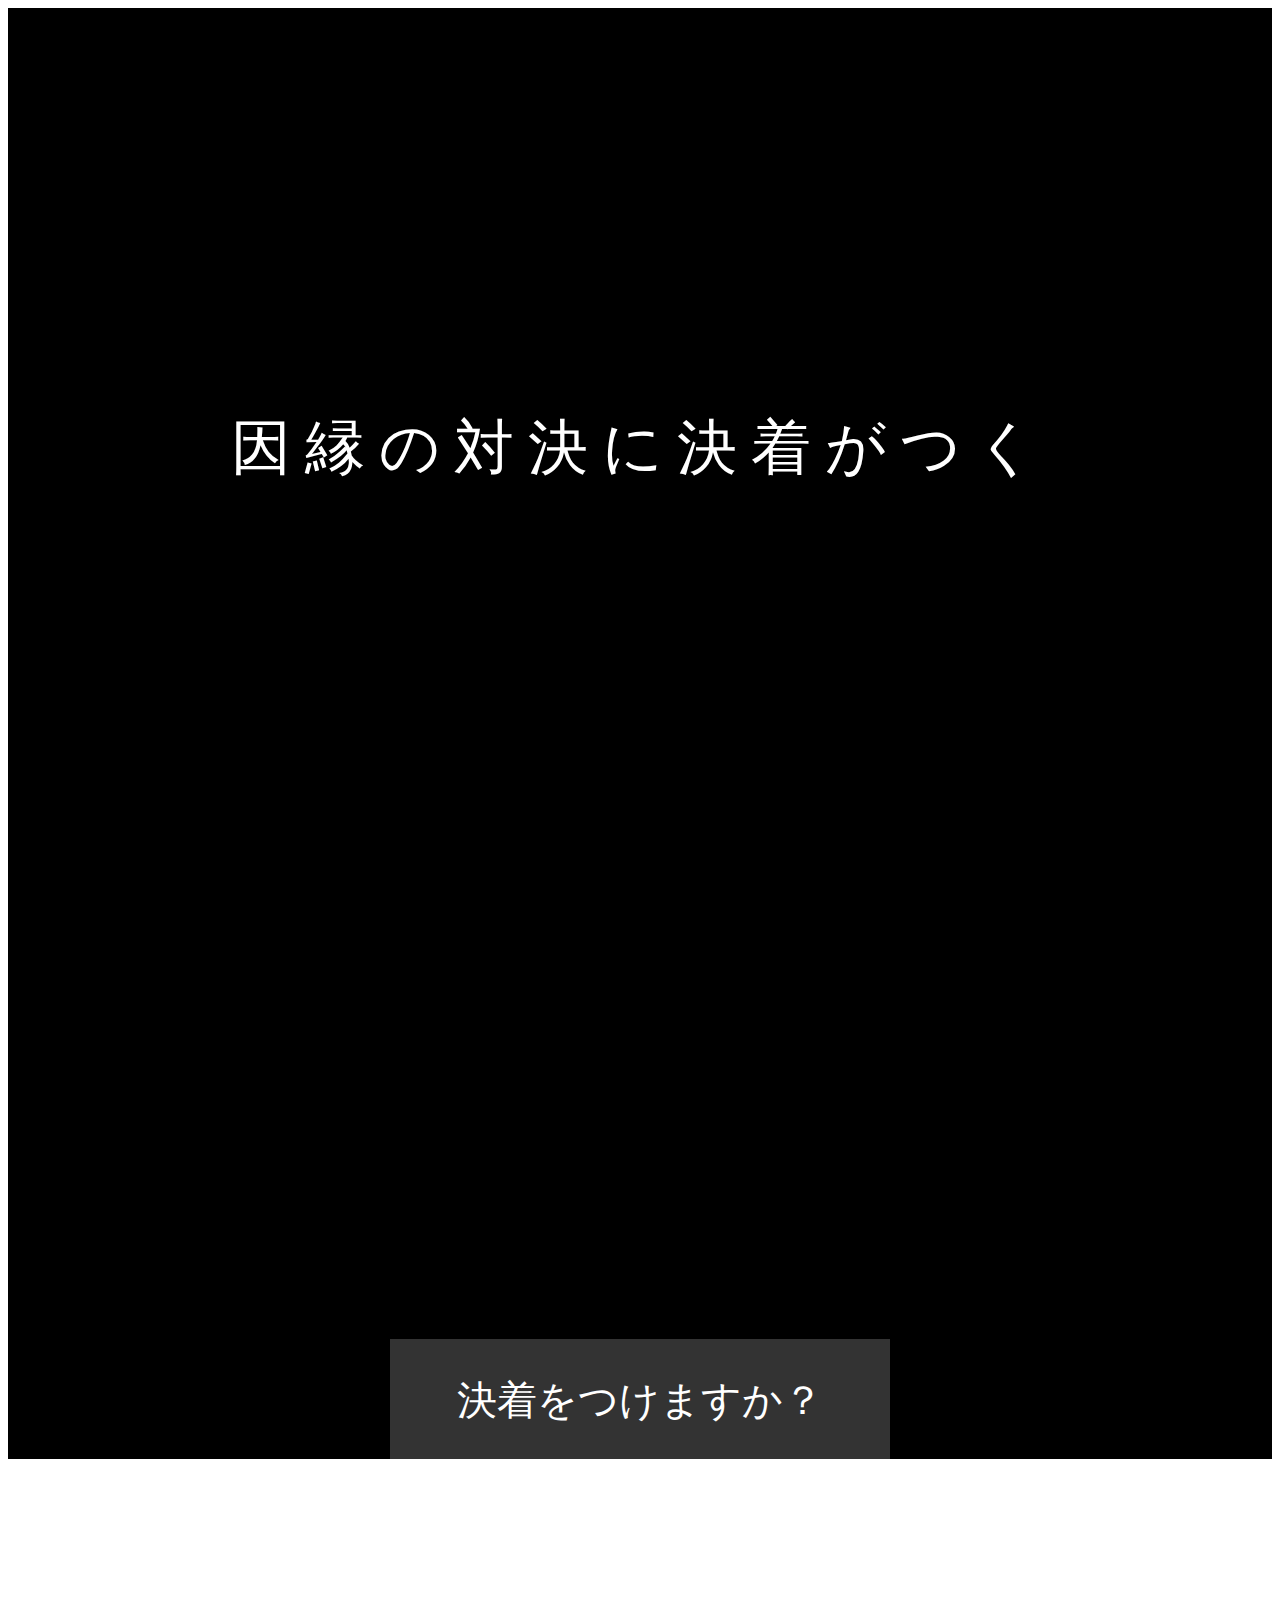
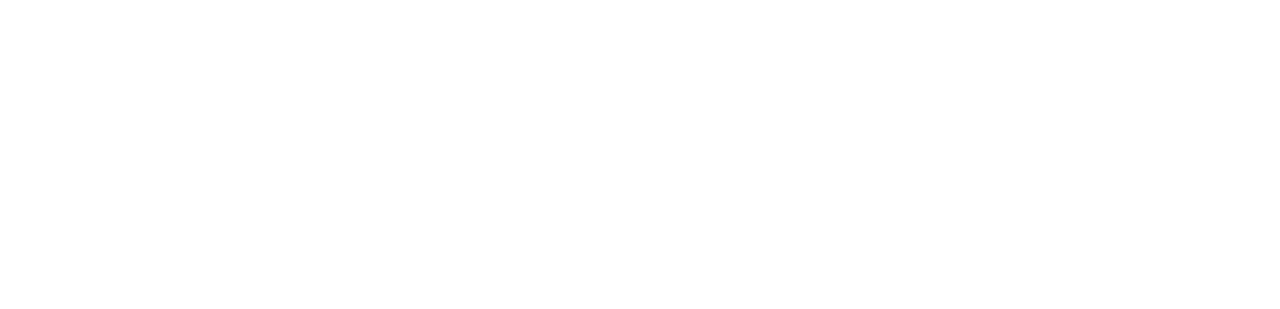
<file: index.html>
<!DOCTYPE html>
<html>
<head>
  <meta charset="utf-8">
  <link rel="stylesheet" type="text/css" href="./css/top.css">
  <script src="http://ajax.googleapis.com/ajax/libs/jquery/2.1.4/jquery.min.js"></script>
  <title>因縁の対決</title>
  
  
</head>
<body>
	<div class="top-page"> 
		<div class="top-sentence">
			<div class="page1">
				<h1>因縁の対決に決着がつく</h1>
				<div class="btn"><img src="./images/top-bottun.png"></div>
			</div>
			<div class="page2">
				<a class="top-btn" href="./battle.html">
					決着をつけますか？
				</a>
			</div>
		</div>
    </div>
	<script src="./js/index.js"></script>
</body>
</html>
</file>
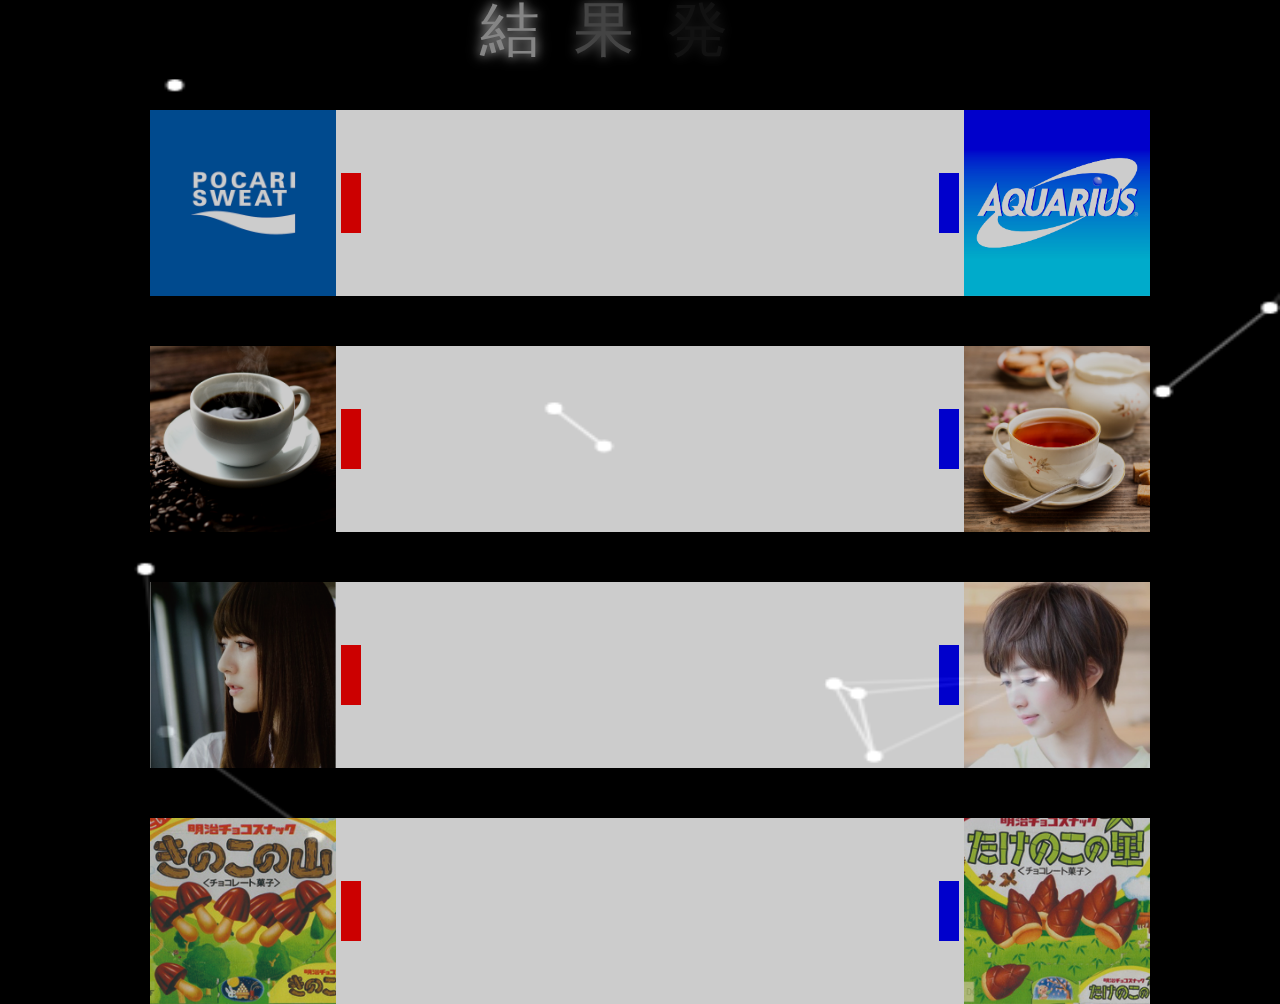
<file: result.html>
<!DOCTYPE html>
<html>
<head>

	<meta charset="utf-8">
	<title>投票結果</title>
	<link rel="stylesheet" href="./css/reset.css">
	<link rel="stylesheet"  href="./css/clearfix.css">
	<link rel="stylesheet" href="./css/result.css">
	<script src="https://ajax.googleapis.com/ajax/libs/jquery/2.1.4/jquery.min.js"></script>
	<script src="https://cdn.mlkcca.com/v0.6.0/milkcocoa.js"></script>

</head>
<body>
	<canvas id='c' width="465" height="465"></canvas>
	<div class="content">
		<div class="header">
			<span class="a">結</span>
			<span class="b">果</span>
			<span class="c">発</span>
			<span class="d">表</span>
			<!-- <h1 class="a">結果発表</h1> -->
		</div>
		<div class="box clearfix">
			<div class="boxW1 west-result-image"></div>
			<div class="one result">
				<div class="west west-result1"></div>
				<div class="east east-result1"></div>
			</div>
			<div class="boxE1 east-result-image"></div>
		</div>

		<div class="box clearfix">
			<div class="boxW2 west-result-image"></div>
			<div class="two result">
				<div class="west west-result2"></div>
				<div class="east east-result2"></div>
			</div>
			<div class="boxE2 east-result-image"></div>
		</div>

		<div class="box clearfix">
			<div class="boxW3 west-result-image"></div>
			<div class="three result">
				<div class="west west-result3"></div>
				<div class="east east-result3"></div>
			</div>
			<div class="boxE3 east-result-image"></div>
		</div>

		<div class="box clearfix">
			<div class="boxW4 west-result-image"></div>
			<div class="fore result">
				<div class="west west-result4"></div>
				<div class="east east-result4"></div>
			</div>
			<div class="boxE4 east-result-image"></div>

		</div>
	</div>
<script src="./js/poll.js"></script>
<script src="./js/result.js"></script>

</body>
</html>
</file>
<file: css/top.css>
body{
	overflow: hidden;
}

.top-page{
	background-color:black;
	height: 100%;
	position: relative;
}

.top-sentence{
	height: 100%;
}

.top-sentence h1{
	font-size: 60px;
	font-weight: 200;
	color:white;
	width: 100%;
	padding: 400px 0;
	margin: 0 auto;
	letter-spacing: 14px;
	text-align: center;
	-webkit-animation: OpeningSequence 5.2s linear forwards;
	animation: OpeningSequence 5.2s linear forwards;
}


@keyframes OpeningSequence {
	0% {
		text-shadow: 0 0 50px #fff;
		letter-spacing: 60px;
		opacity: 0.2;
		transform: rotateY(-90deg);
	}
	50% {
		text-shadow: 0 0 1px #fff;
		letter-spacing: 14px;
		opacity: 0.8;
		transform: rotateY(0deg);
	}
	85% {
		text-shadow: 0 0 1px #fff;
		opacity: 0.8;
		transform: rotateY(0deg) translateZ(100px);
	}
	100% {
		text-shadow: 0 0 10px #fff;
		opacity: 0;
		transform: translateZ(130px);
		pointer-events: none;
	}
}

.page1{
	width:100%;
	height: 50%;
}

.page2{
	width:100%;
	height: 50%;
}

.top-btn{
	height: 120px;
	outline: none;
	width: 500px;
	font-size: 40px;
	text-align: center;
	display: block;
	margin:450px auto;
	text-decoration: none;
	position: relative;
	z-index: 2;
	background-color: #333;
	border: 2px solid #333;
	color: #fff;
	line-height: 120px;
}

.top-btn::before,
.top-btn::after{
	position: absolute;
	z-index: -1;
	display: block;
	content: " ";
	top: 0;
	width: 50%;
	height: 100%;
	background-color: #333;
}

.top-btn::before {
	right: 0;
}
.top-btn::after {
	left: 0;
}

.top-btn,
.top-btn::before,
.top-btn::after{
	-webkit-box-sizing: border-box;
	-moz-box-sizing: border-box;
	box-sizing: border-box;
	-webkit-transition: all .3s;
	transition: all .3s;
}


.top-btn:hover {
	background-color: #fff;
	border-color: #59b1eb;
	color: #59b1eb;
}

.top-btn:hover::before{
	width: 0;
	background-color: #59b1eb;
}

.top-btn:hover::after{
	width: 0;
	background-color: #59b1eb;
}


.btn{
	position: absolute;
	top:70vh;
	left:39%;
	background-color: black;
	border:none;
	display: none;
}

.btn img{
	width: 100%;
}
</file>
<file: css/clearfix.css>
.clearfix:after {
    content:" ";
    display:block;
    clear:both;
}
</file>
<file: css/result.css>
body{
	background-color:black;
	width: 100%;
}
#c{
	position: fixed;
	top:0; left:0; width:100%; height:100%;
}
.a,.b,.c,.d{
	display: none;
}
.a{
	text-align: center;
	font-size: 60px;
	padding-top: 10px;
	color: white;
}

.header{
	color: #fff;
	text-shadow: 0 0 10px #fff,0 0 15px #fff;
	/*display: flex;*/
	/*justify-content: center;*/
	padding-left: 330px;
}
.b,.c,.d{
	text-align: center;
	font-size: 60px;
	padding-top: 10px;
	padding-left: 30px;
	/*background-color: black;*/
	color: white;
}



.content {
	width: 1000px;
	margin: 0 auto;
	position: absolute;
	top:0; left:150px;	
}



.result {	
	width: 600px;
	display: inline-block;
	padding: 63px 14px;
	position: relative;
}

.west,
.east {
	font-size: 26px;
	color: #eee;
	line-height: 60px;
	box-sizing: border-box;
	position: absolute;
}

.west {
	text-align: left;
	padding-left: 20px;
	background-color: red;
	height: 60px;
	left: 5px;
}
.east {
	text-align: right;
	padding-right: 20px;
	background-color: blue;
	height: 60px;
	right: 5px;
}

.box{
	margin-top: 50px;
	background-color: white;
	opacity: 0.8;
}

.west-result-image, 
.east-result-image {
	width: 186px;
	height:186px;
	background-size: cover;
}

.east-result-image {
	float: right;
}

.west-result-image {
	float: left;
}


.boxW1{ background-image: url("../images/takutennpic1.jpg"); }
.boxE1{ background-image: url("../images/takutennpic2.png"); }

.boxW2{ background-image: url("../images/coffee.png"); }
.boxE2{ background-image: url("../images/koucha.png"); }

.boxW3{ background-image: url("../images/longhair.png"); }
.boxE3{ background-image: url("../images/shorthair.png"); }

.boxW4{ background-image: url("../images/kinoko.jpg"); }
.boxE4{ background-image: url("../images/takenoko.jpg"); }
</file>
